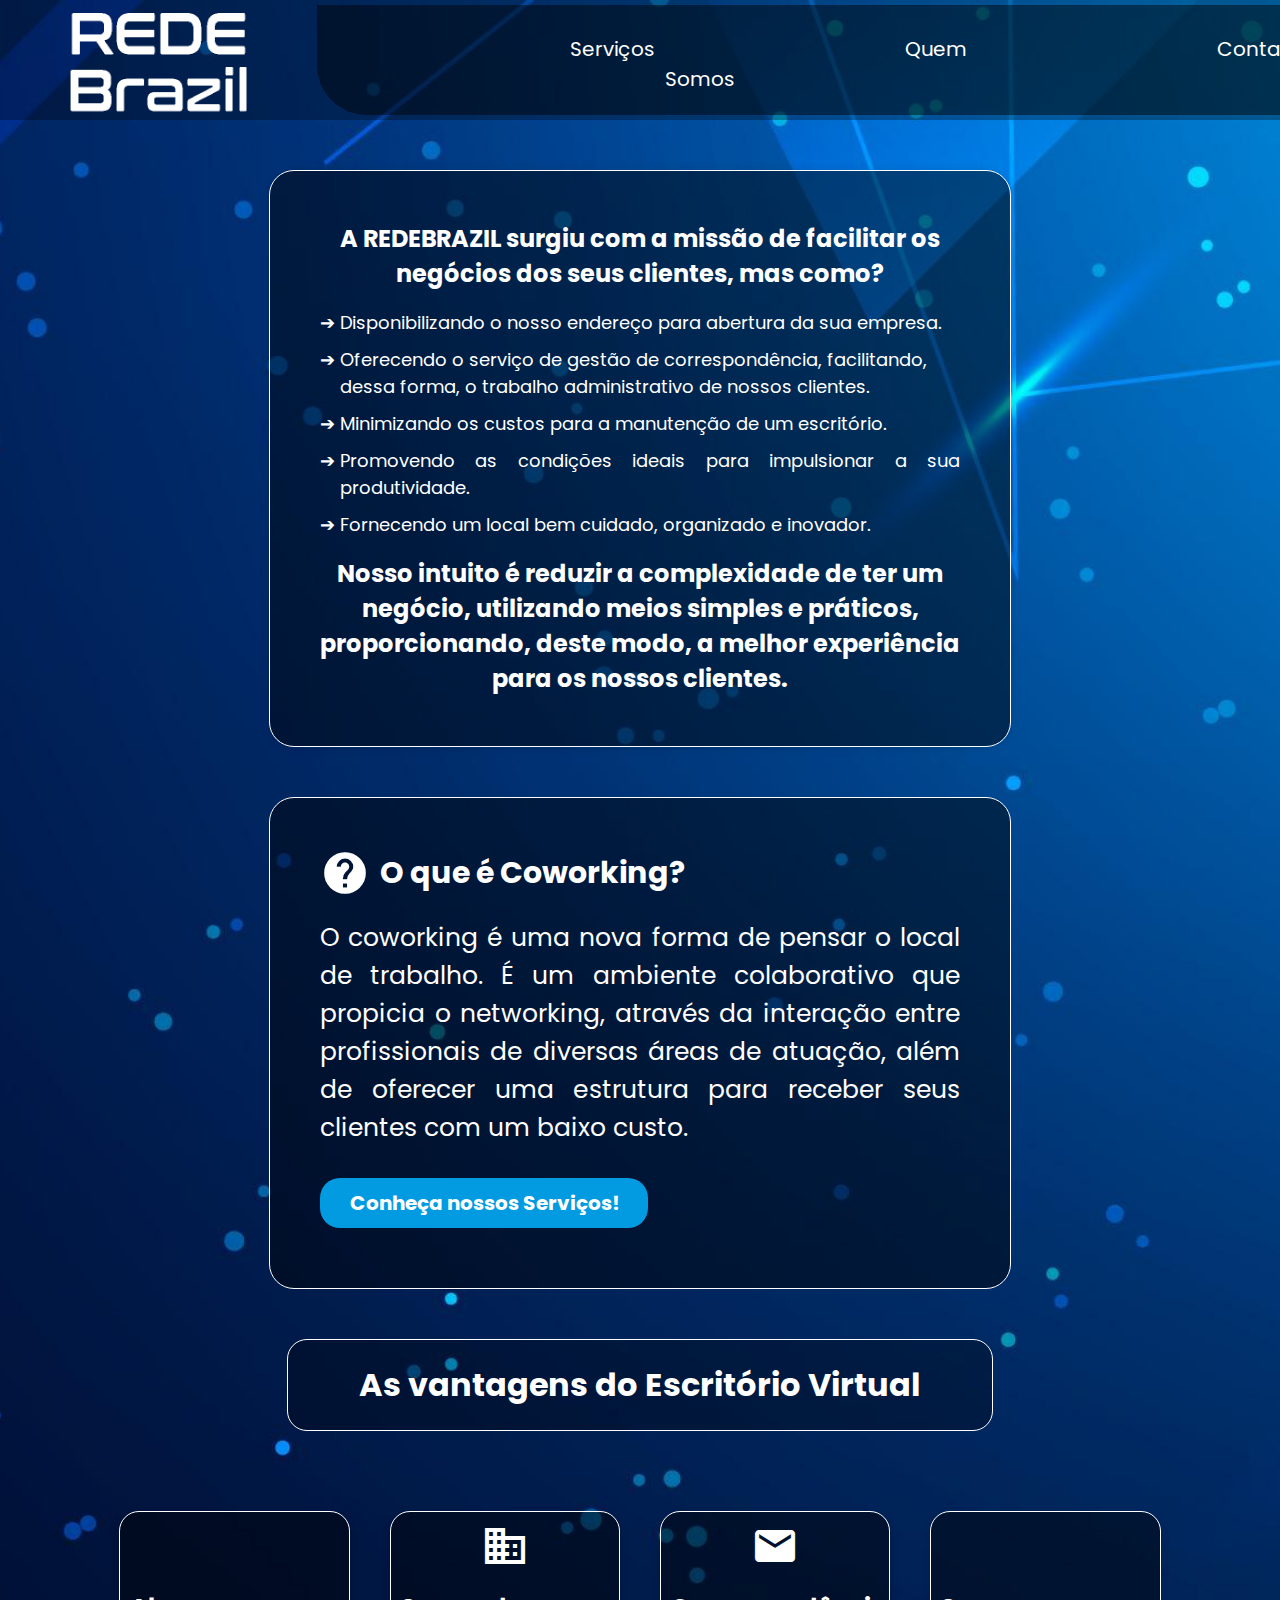
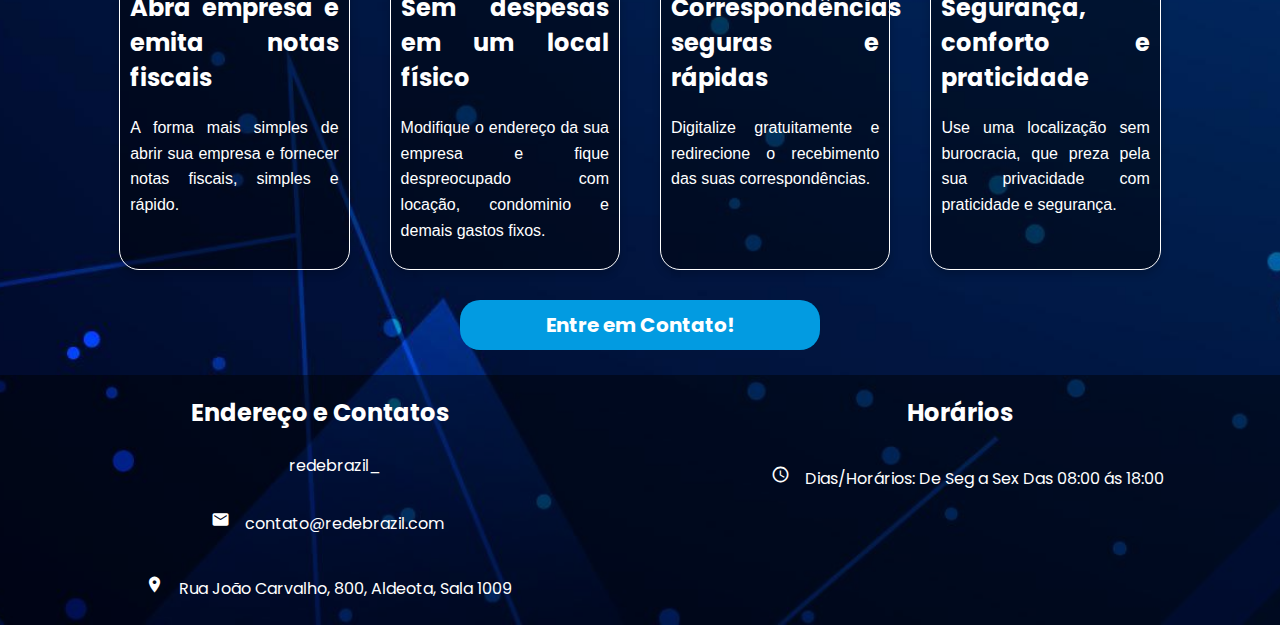
<file: index.html>
<!DOCTYPE html>
<html lang="en">
<head>
    <meta charset="UTF-8">
    <meta name="viewport" content="width=device-width, initial-scale=1.0">
    <link rel="stylesheet" href="assets/css/style.css">
    <link rel="icon" href="/assets/css/img/redebrazilbrancosemwifi.png" type="image/x-icon">
    <link href="https://fonts.googleapis.com/icon?family=Material+Icons" rel="stylesheet">
    <link rel="preconnect" href="https://fonts.googleapis.com">
    <link rel="preconnect" href="https://fonts.gstatic.com" crossorigin>
    <link rel="stylesheet" href="https://cdnjs.cloudflare.com/ajax/libs/font-awesome/6.5.2/css/all.min.css" integrity="sha512-SnH5WK+bZxgPHs44uWIX+LLJAJ9/2PkPKZ5QiAj6Ta86w+fsb2TkcmfRyVX3pBnMFcV7oQPJkl9QevSCWr3W6A==" crossorigin="anonymous" referrerpolicy="no-referrer" />
    <link href="https://fonts.googleapis.com/css2?family=Poppins:ital,wght@0,100;0,200;0,300;0,400;0,500;0,600;0,700;0,800;0,900;1,100;1,200;1,300;1,400;1,500;1,600;1,700;1,800;1,900&display=swap" rel="stylesheet">
    <title>RBCoworking</title>
</head>
<body>

<header class="menu">
    <img src="/assets/css/img/redebrazilbrancosemwifi.png">
        <nav>
            <ul style="list-style: none; padding: 0; display: flex; gap: 10px;">
                <li><a href="/assets/pages/servicos.html">Serviços</a></li>
                <li><a href="/assets/pages/quem_somos.html">Quem Somos</a></li>
                <li><a href="/assets/pages/contato.html">Contato</a></li>
            </ul>
        </nav>
</header>


<div class="container_um">
    <h2>A REDEBRAZIL surgiu com a missão de facilitar os negócios dos seus clientes, mas como?</h2>
        <ul class="lista">
            <li>Disponibilizando o nosso endereço para abertura da sua empresa.</li>
            <li>Oferecendo o serviço de gestão de correspondência, facilitando, <br> dessa forma, o trabalho administrativo de nossos clientes.</li>
            <li>Minimizando os custos para a manutenção de um escritório.</li>
            <li>Promovendo as condições ideais para impulsionar a sua produtividade.</li>
            <li>Fornecendo um local bem cuidado, organizado e inovador.</li>
        </ul>
    <h2>Nosso intuito é reduzir a complexidade de ter um negócio, utilizando meios simples e práticos, proporcionando, deste modo, a melhor experiência para os nossos clientes.</h2>
</div>

<div class="coworking">
    <div class="icone-container-dois" style="display: flex; align-items: center;">
        <span class="material-icons" style="margin-right: 10px;">
            help
        </span>
        <h1 style="margin: 0; font-size: 30px;">O que é Coworking?</h1>
    </div>           
    <h2>O coworking é uma nova forma de pensar o local de trabalho. É um ambiente colaborativo que propicia o networking, através da interação entre profissionais de diversas áreas de atuação, além de oferecer uma estrutura para receber seus clientes com um baixo custo.</h2>
     <a href="assets/pages/servicos.html">Conheça nossos Serviços!</a>
</div>

<div class="escrito-virtual">
    <h1>As vantagens do Escritório Virtual</h1>
</div>

<div class="container-dois">
    <div class="box">
        <span class="material-icons">
            request_page
        </span>
        <h2>Abra empresa e emita notas fiscais</h2>
        <p>A forma mais simples de abrir sua empresa e fornecer notas fiscais, simples e rápido.</p>
    </div>
    <div class="box">
        <span class="material-icons">
            business
        </span>
        <h2>Sem despesas em um local físico</h2>
        <p>Modifique o endereço da sua empresa e fique despreocupado com locação, condominio e demais gastos fixos.</p>
    </div>
        <div class="box">
            <span class="material-icons">
            mail
            </span>
            <h2>Correspondências seguras e rápidas</h2>
            <p>Digitalize gratuitamente e redirecione o recebimento das suas correspondências.</p>
        </div>
        <div class="box">
            <span class="material-icons">
            admin_panel_settings
            </span>
            <h2>Segurança, conforto e praticidade</h2>
            <p>Use uma localização sem burocracia, que preza pela sua privacidade com praticidade e segurança.</p>
        </div>
    </div>        

    <a href="assets/pages/contato.html" id="entre-contato">Entre em Contato!</a>

    <div class="footer">
        <div class="localizacao">
            <h2>Endereço e Contatos</h2>
            <p><i class="fa-brands fa-instagram"></i>redebrazil_</p>
            <p><i class="material-icons">email</i>contato@redebrazil.com</p>
            <p><i class="material-icons">location_on</i>Rua João Carvalho, 800, Aldeota, Sala 1009</p>
        </div>
        <div class="horarios">
            <h2>Horários</h2>   
            <p><i class="material-icons">schedule</i>Dias/Horários: De Seg a Sex Das 08:00 ás 18:00</p>
        </div>
    </div>

</body>
</html>
</file>
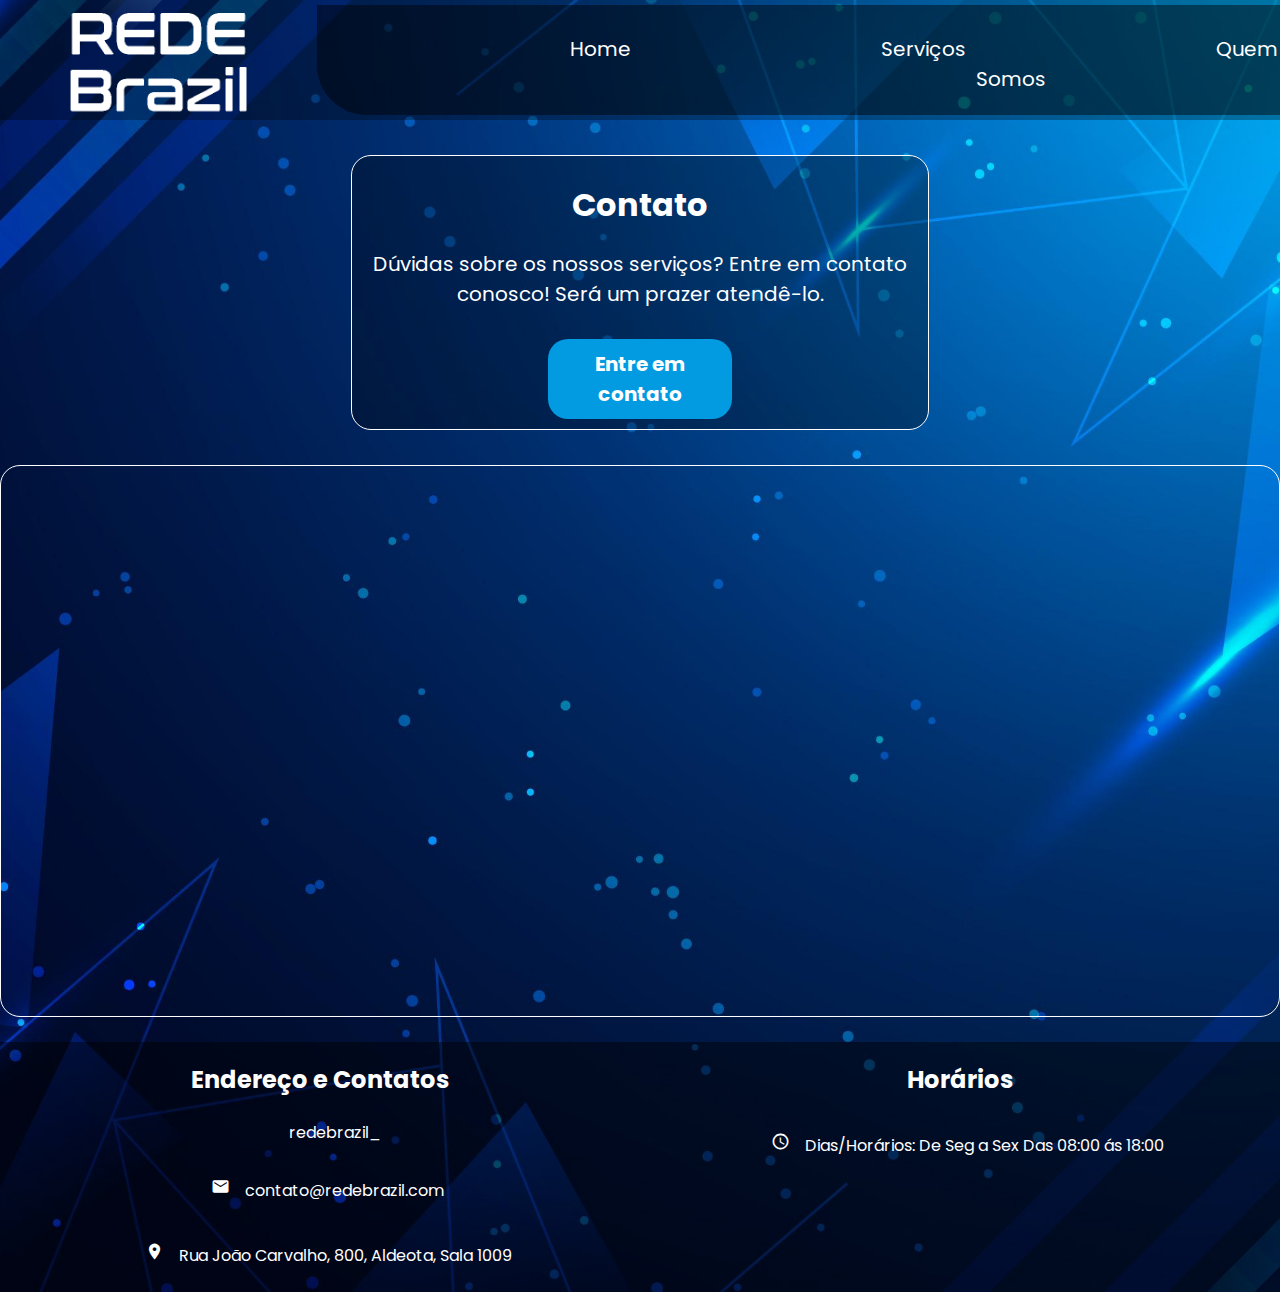
<file: assets/pages/contato.html>
<!DOCTYPE html>
<html lang="en">
<head>
    <meta charset="UTF-8">
    <meta name="viewport" content="width=device-width, initial-scale=1.0">
    <link rel="stylesheet" href="/assets/css/style.css">
    <link rel="icon" href="/assets/css/img/redebrazilbrancosemwifi.png" type="image/x-icon">
    <link href="https://fonts.googleapis.com/icon?family=Material+Icons" rel="stylesheet">
    <link rel="preconnect" href="https://fonts.googleapis.com">
    <link rel="preconnect" href="https://fonts.gstatic.com" crossorigin>
    <link rel="stylesheet" href="https://cdnjs.cloudflare.com/ajax/libs/font-awesome/6.5.2/css/all.min.css" integrity="sha512-SnH5WK+bZxgPHs44uWIX+LLJAJ9/2PkPKZ5QiAj6Ta86w+fsb2TkcmfRyVX3pBnMFcV7oQPJkl9QevSCWr3W6A==" crossorigin="anonymous" referrerpolicy="no-referrer" />
    <link href="https://fonts.googleapis.com/css2?family=Poppins:ital,wght@0,100;0,200;0,300;0,400;0,500;0,600;0,700;0,800;0,900;1,100;1,200;1,300;1,400;1,500;1,600;1,700;1,800;1,900&display=swap" rel="stylesheet">
    <title>Entre em Contato</title>
</head>
<body>
    <header class="menu">
        <img src="/assets/css/img/redebrazilbrancosemwifi.png">
        <nav>
            <ul style="list-style: none; padding: 0; display: flex; gap: 10px;">
                <li><a href="/index.html">Home</a></li>
                <li><a href="/assets/pages/servicos.html">Serviços</a></li>
                <li><a href="/assets/pages/quem_somos.html">Quem Somos</a></li>
                <li><a href="/assets/pages/contato.html">Contato</a></li>
            </ul>
        </nav>
    </header>

    <div class="contato">
        <h1>Contato</h1>
        <p>Dúvidas sobre os nossos serviços? Entre em contato conosco! Será um prazer atendê-lo.</p>
        <a href="https://api.whatsapp.com/send?phone=5585994075450" class="button">Entre em contato</a>
    </div> 
   
    <div class="mapa">
        <iframe src="https://www.google.com/maps/embed?pb=!1m18!1m12!1m3!1d6695.759203293901!2d-38.506818235613125!3d-3.7397916700537106!2m3!1f0!2f0!3f0!3m2!1i1024!2i768!4f13.1!3m3!1m2!1s0x7c7488b43bbca67%3A0xf56ca74840a176e8!2sR.%20Jo%C3%A3o%20Carvalho%2C%20800%20-%20Aldeota%2C%20Fortaleza%20-%20CE%2C%2060140-140!5e0!3m2!1spt-BR!2sbr!4v1719509362338!5m2!1spt-BR!2sbr" width="1600" height="550" style="border: 0.5px ridge white; border-radius: 20px;"  allowfullscreen="" loading="lazy" referrerpolicy="no-referrer-when-downgrade"></iframe>
    </div>

    <div class="footer">
        <div class="localizacao">
            <h2>Endereço e Contatos</h2>
            <p><i class="fa-brands fa-instagram"></i>redebrazil_</p>
            <p><i class="material-icons">email</i>contato@redebrazil.com</p>
            <p><i class="material-icons">location_on</i>Rua João Carvalho, 800, Aldeota, Sala 1009</p>
        </div>
        <div class="horarios">
            <h2>Horários</h2>   
            <p><i class="material-icons">schedule</i>Dias/Horários: De Seg a Sex Das 08:00 ás 18:00</p>
        </div>
    </div>

</body>
</html>
</file>
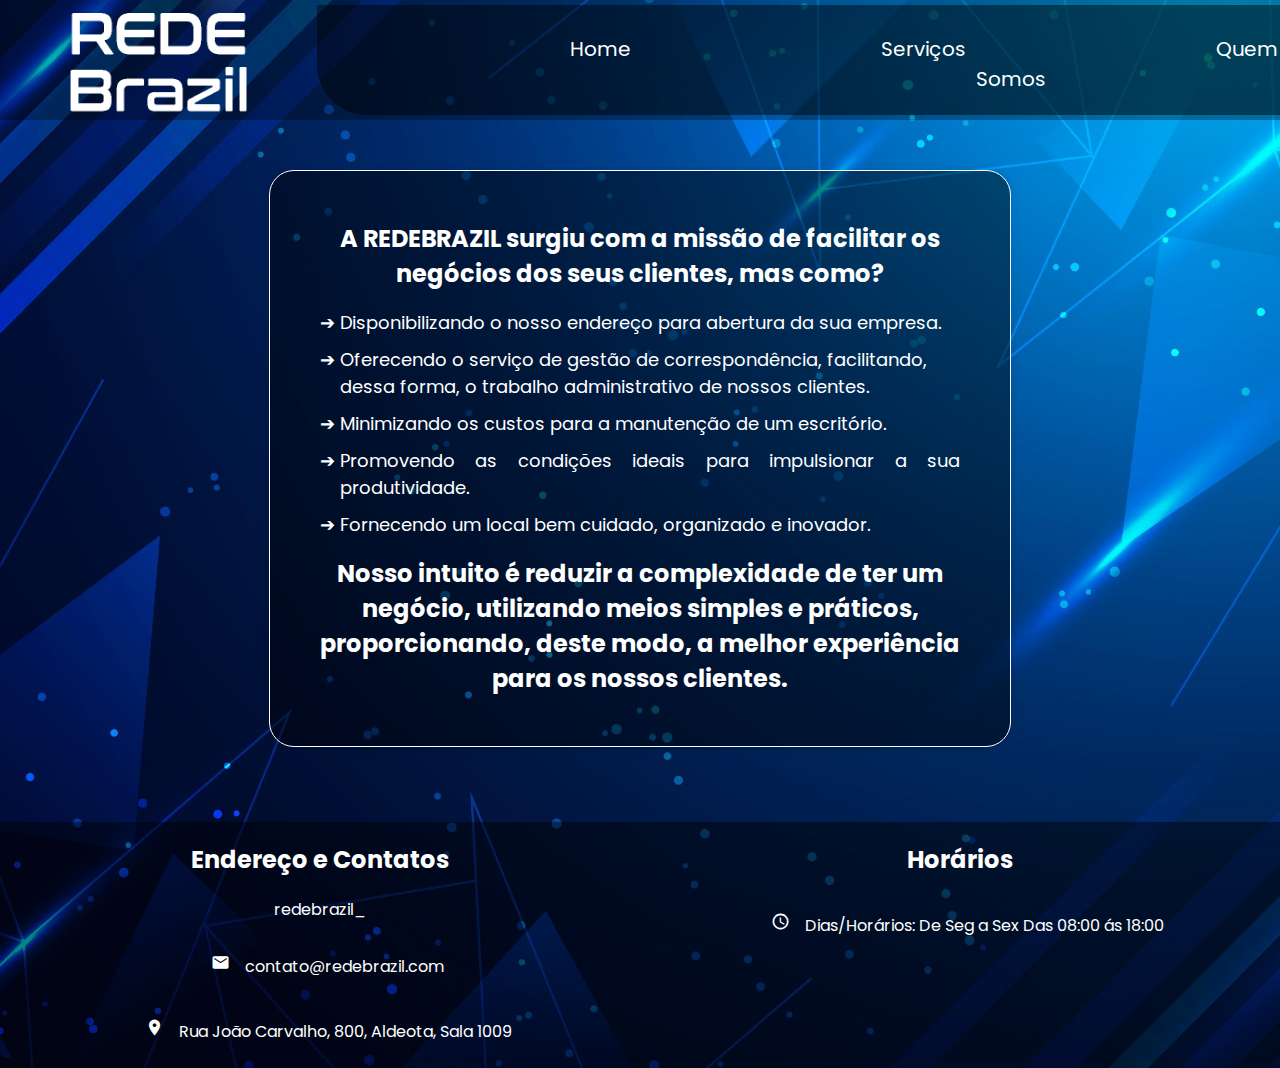
<file: assets/pages/quem_somos.html>
<!DOCTYPE html>
<html lang="en">
<head>
    <meta charset="UTF-8">
    <meta name="viewport" content="width=device-width, initial-scale=1.0">
    <link rel="stylesheet" href="/assets/css/style.css">
    <link rel="icon" href="/assets/css/img/redebrazilbrancosemwifi.png" type="image/x-icon">
    <link href="https://fonts.googleapis.com/icon?family=Material+Icons" rel="stylesheet">
    <link rel="preconnect" href="https://fonts.googleapis.com">
    <link rel="preconnect" href="https://fonts.gstatic.com" crossorigin>
    <link rel="stylesheet" href="https://cdnjs.cloudflare.com/ajax/libs/font-awesome/6.5.2/css/all.min.css" integrity="sha512-SnH5WK+bZxgPHs44uWIX+LLJAJ9/2PkPKZ5QiAj6Ta86w+fsb2TkcmfRyVX3pBnMFcV7oQPJkl9QevSCWr3W6A==" crossorigin="anonymous" referrerpolicy="no-referrer" />    <link href="https://fonts.googleapis.com/css2?family=Poppins:ital,wght@0,100;0,200;0,300;0,400;0,500;0,600;0,700;0,800;0,900;1,100;1,200;1,300;1,400;1,500;1,600;1,700;1,800;1,900&display=swap" rel="stylesheet">
    <title>Quem Somos</title>
</head>
<body>
    <header class="menu">
        <img src="/assets/css/img/redebrazilbrancosemwifi.png">
        <nav>
            <ul style="list-style: none; padding: 0; display: flex; gap: 10px;">
                <li><a href="/index.html">Home</a></li>
                <li><a href="/assets/pages/servicos.html">Serviços</a></li>
                <li><a href="/assets/pages/quem_somos.html">Quem Somos</a></li>
                <li><a href="/assets/pages/contato.html">Contato</a></li>
            </ul>
        </nav>
    </header>

    <div class="container_um">
        <h2>A REDEBRAZIL surgiu com a missão de facilitar os negócios dos seus clientes, mas como?</h2>
            <ul class="lista">
                <li>Disponibilizando o nosso endereço para abertura da sua empresa.</li>
                <li>Oferecendo o serviço de gestão de correspondência, facilitando, <br> dessa forma, o trabalho administrativo de nossos clientes.</li>
                <li>Minimizando os custos para a manutenção de um escritório.</li>
                <li>Promovendo as condições ideais para impulsionar a sua produtividade.</li>
                <li>Fornecendo um local bem cuidado, organizado e inovador.</li>
            </ul>
        <h2>Nosso intuito é reduzir a complexidade de ter um negócio, utilizando meios simples e práticos, proporcionando, deste modo, a melhor experiência para os nossos clientes.</h2>
    </div>

    <div class="footer">
        <div class="localizacao">
            <h2>Endereço e Contatos</h2>
            <p><i class="fab fa-instagram"></i>redebrazil_</p>
            <p><i class="material-icons">email</i>contato@redebrazil.com</p>
            <p><i class="material-icons">location_on</i>Rua João Carvalho, 800, Aldeota, Sala 1009</p>
        </div>
        <div class="horarios">
            <h2>Horários</h2>   
            <p><i class="material-icons">schedule</i>Dias/Horários: De Seg a Sex Das 08:00 ás 18:00</p>
        </div>
    </div>

</body>
</html>
</file>
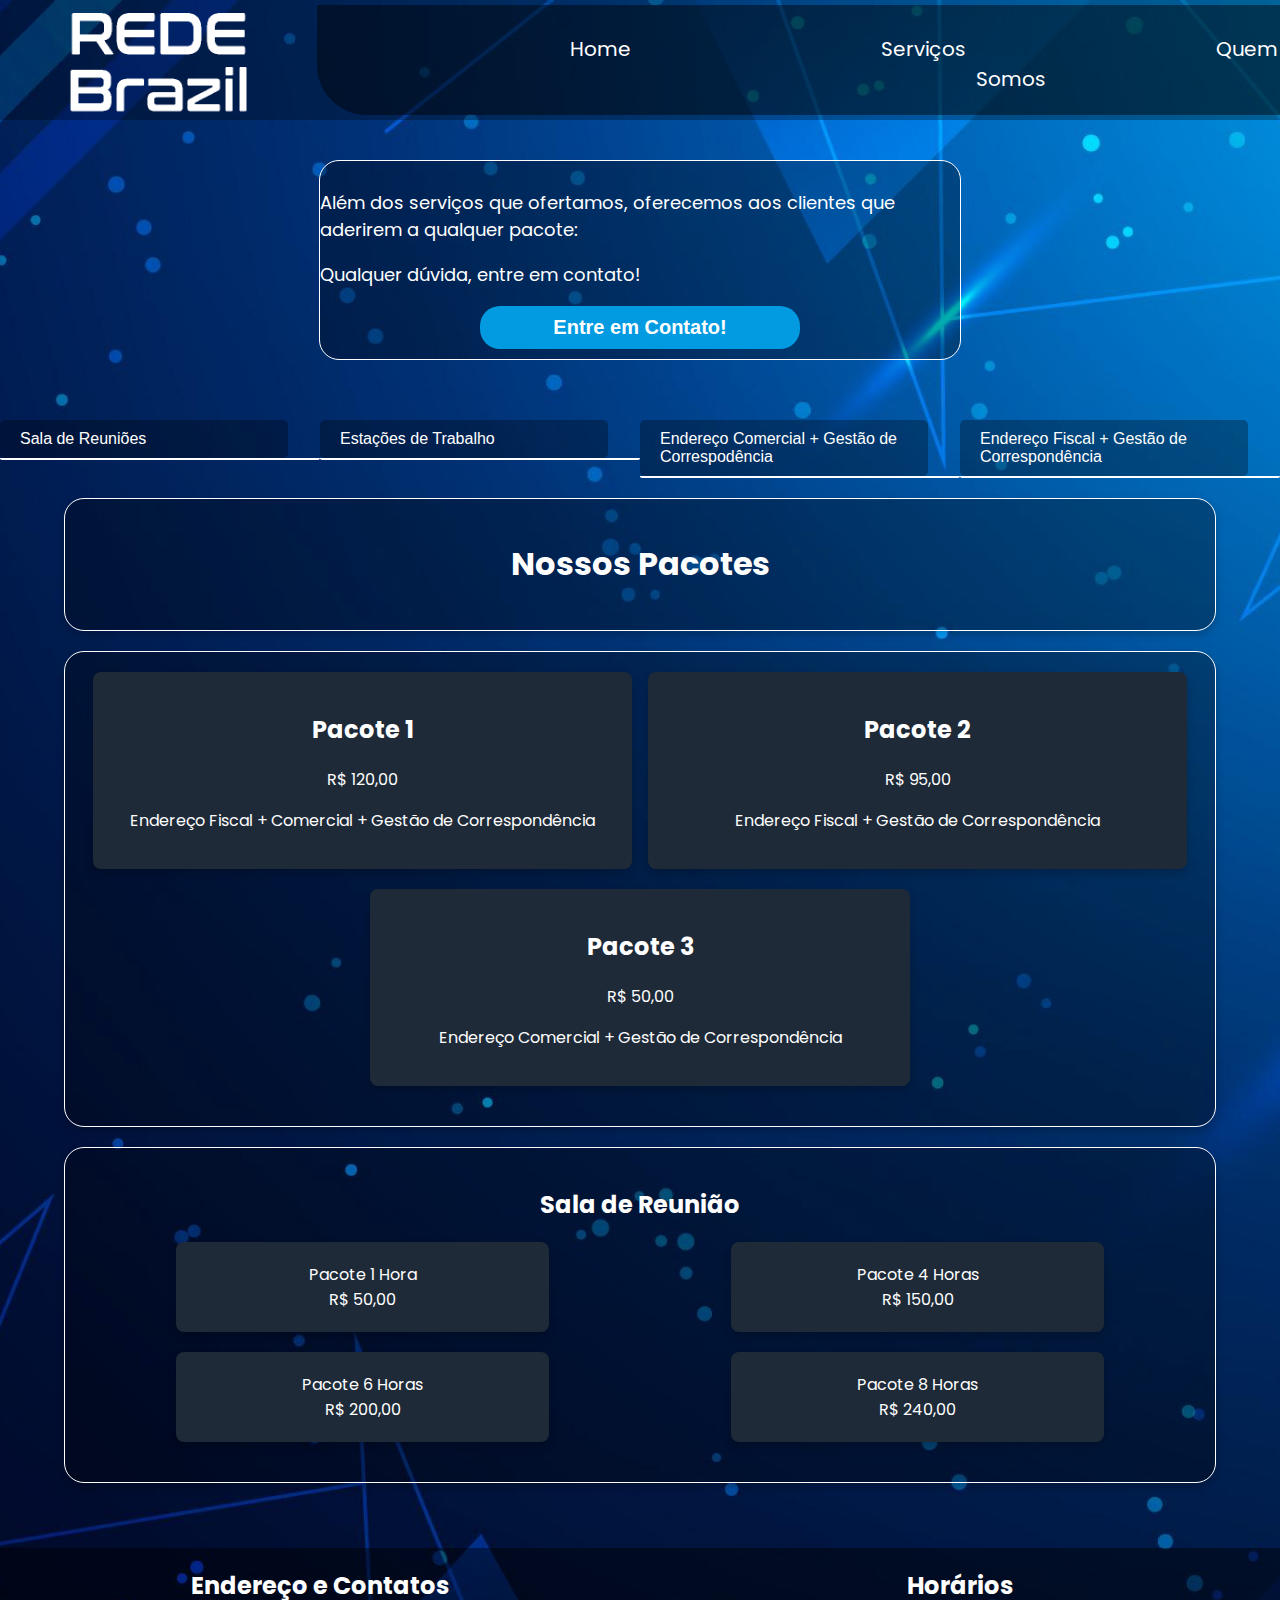
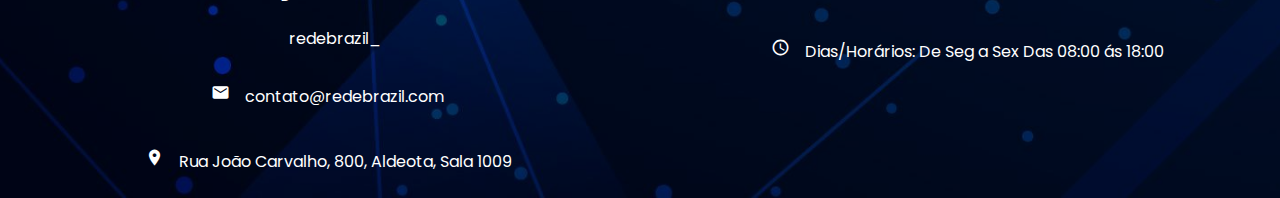
<file: assets/pages/servicos.html>
<!DOCTYPE html>
<html lang="en">
<head>
    <meta charset="UTF-8">
    <meta name="viewport" content="width=device-width, initial-scale=1.0">
    <link rel="stylesheet" href="/assets/css/style.css">
    <link rel="icon" href="/assets/css/img/redebrazilbrancosemwifi.png" type="image/x-icon">
    <link href="https://fonts.googleapis.com/icon?family=Material+Icons" rel="stylesheet">
    <link rel="preconnect" href="https://fonts.googleapis.com">
    <link rel="preconnect" href="https://fonts.gstatic.com" crossorigin>
    <link rel="stylesheet" href="https://cdnjs.cloudflare.com/ajax/libs/font-awesome/6.5.2/css/all.min.css" integrity="sha512-SnH5WK+bZxgPHs44uWIX+LLJAJ9/2PkPKZ5QiAj6Ta86w+fsb2TkcmfRyVX3pBnMFcV7oQPJkl9QevSCWr3W6A==" crossorigin="anonymous" referrerpolicy="no-referrer" />
    <link href="https://fonts.googleapis.com/css2?family=Poppins:ital,wght@0,100;0,200;0,300;0,400;0,500;0,600;0,700;0,800;0,900;1,100;1,200;1,300;1,400;1,500;1,600;1,700;1,800;1,900&display=swap" rel="stylesheet">
    <title>Serviços</title>
</head>
<body>
    <header class="menu">
        <img src="/assets/css/img/redebrazilbrancosemwifi.png">
        <nav>
            <ul style="list-style: none; padding: 0; display: flex; gap: 10px;">
                <li><a href="/index.html">Home</a></li>
                <li><a href="/assets/pages/servicos.html">Serviços</a></li>
                <li><a href="/assets/pages/quem_somos.html">Quem Somos</a></li>
                <li><a href="/assets/pages/contato.html">Contato</a></li>
            </ul>
        </nav>
    </header>

    <div class="container-quatro">
        <div class="info">
            <p>Além dos serviços que ofertamos, oferecemos aos clientes que aderirem a qualquer pacote:</p>
            <p>Qualquer dúvida, entre em contato!</p>
            <button class="contato-button">Entre em Contato!</button>
        </div>
    </div>

    <div class="accordion-container">
        <div class="accordion-item">
            <button class="accordion-header">Sala de Reuniões <span class="arrow"></span></button>
            <div class="accordion-content">
                <p>O serviço de sala de reuniões é oferecido tanto para os coworkers quanto para o profissional liberal ou empresa que precisa de um espaço para receber seus clientes e realizar reuniões. Além de possibilitar uma maior comodidade para os clientes, a REDEBRAZIL oferece também uma infraestrutura que potencializa o trabalho, com internet de alta qualidade, monitor para as apresentações, mesa para até 10 pessoas, tudo isso com o intuito de impulsionar os seus negócios.</p>
            </div>
        </div>
        <div class="accordion-item">
            <button class="accordion-header">Estações de Trabalho <span class="arrow"></span></button>
            <div class="accordion-content">
                <p>As estações de trabalho são espaços dentro da nossa empresa onde você conseguirá trabalhar de forma individual com segurança, conforto e privacidade. Nosso escritório possui internet de qualidade, salas bem iluminadas, ambiente climatizado e local confortável com foco na otimização do seu trabalho.</p>
            </div>
        </div>
        <div class="accordion-item">
            <button class="accordion-header">Endereço Comercial + Gestão de Correspodência <span class="arrow"></span></button>
            <div class="accordion-content">
                <p>Se você deseja um endereço comercial bem localizado ou necessita expandir seus negócios,   a REDEBRAZIL é perfeita para você! Nosso endereço oferece um local para recepção, atendi-mento aos seus clientes e divulgação da sua empresa, permitindo, dessa forma, uma maior organização empresarial. Além desse serviço, oferecemos a gestão de correspondência: nós recebemos e arquivamos as correspondências de sua empresa com segurança, prezando sempre pelo sigilo de tais e, mediante autorização e solicitação do destinatário, digitalizamos o documento e o enviamos por e-mail. Quanto ao que fazer com o documento original, atendemos às preferências de nossos clientes.</p>
            </div>
        </div>
        <div class="accordion-item">
            <button class="accordion-header">Endereço Fiscal + Gestão de Correspondência <span class="arrow"></span></button>
            <div class="accordion-content">
                <p>Se você necessita de um local para abertura de sua empresa, conheça a REDEBRAZIL e tenha um novo endereço. É possível usar nosso endereço fiscal como referência para questões liga- das à empresa, como registro de MEI, contrato social, registro na Junta Comercial, endereço na Receita Federal, entre outros possíveis documentos. Além desse serviço, oferecemos a gestão de correspondência: nós recebemos e arquivamos as correspondências de sua empresa com segurança, prezando sempre pelo sigilo de tais e, mediante autorização e solicitação do desti-natário, digitalizamos o documento e o enviamos por e-mail. Quanto ao que fazer com o documento original, atendemos às preferências de nossos clientes.</p>
            </div>
        </div>
    </div>


    <div class="container-cinco">
        <div class="header">
            <h1>Nossos Pacotes</h1>
        </div>
        <div class="pacotes">
            <div class="pacote">
                <h2>Pacote 1</h2>
                <p>R$ 120,00</p>
                <p>Endereço Fiscal + Comercial + Gestão de Correspondência</p>
            </div>
            <div class="pacote">
                <h2>Pacote 2</h2>
                <p>R$ 95,00</p>
                <p>Endereço Fiscal + Gestão de Correspondência</p>
            </div>
            <div class="pacote">
                <h2>Pacote 3</h2>
                <p>R$ 50,00</p>
                <p>Endereço Comercial + Gestão de Correspondência</p>
            </div>
        </div>
        <div class="sala-reuniao">
            <h2>Sala de Reunião</h2>
            <div class="preco">
                <div class="preco-opcao">Pacote 1 Hora<br>R$ 50,00</div>
                <div class="preco-opcao">Pacote 4 Horas<br>R$ 150,00</div>
                <div class="preco-opcao">Pacote 6 Horas<br>R$ 200,00</div>
                <div class="preco-opcao">Pacote 8 Horas<br>R$ 240,00</div>
            </div>
        </div>
    </div>

    <div class="footer">
        <div class="localizacao">
            <h2>Endereço e Contatos</h2>
            <p><i class="fa-brands fa-instagram"></i></i>redebrazil_</p>
            <p><i class="material-icons">email</i>contato@redebrazil.com</p>
            <p><i class="material-icons">location_on</i>Rua João Carvalho, 800, Aldeota, Sala 1009</p>
        </div>
        <div class="horarios">
            <h2>Horários</h2>   
            <p><i class="material-icons">schedule</i>Dias/Horários: De Seg a Sex Das 08:00 ás 18:00</p>
        </div>
    </div>

</body>
</html>
</file>
<file: assets/css/style.css>
body {
    font-family: 'Poppins', sans-serif;
    background: black url('/assets/css/img/fundo.jpg');
    background-size: cover;
    background-repeat: no-repeat;
    background-position: center center;
    margin: 0;
    padding: 0;
}

.menu {
    display: flex;
    align-items: center;
    background: rgba(0, 0, 0, 0.30);
    z-index: 1;
}

.menu img {
    height: 120px;
    margin-right: 5%;
    margin-left: 5%;
}

.menu nav {
    background: rgba(0, 0, 0, 0.45);
    padding: 1%;
    width: 100%;
    border-bottom-left-radius: 50px;
    height: 85px;
}

.menu a {
    margin-left: 15rem; 
    text-decoration: none;
    font-size: 20px;
    color: white;
}

@media (max-width: 768px) {
    .menu {
        flex-direction: column;
        align-items: flex-start;
    }

    .menu img {
        margin: 2% auto;
    }

    .menu a {
        margin: 0.5rem;
        text-align: center;
    }
}


.container_um {
    width: 50%;
    margin: 50px auto;
    padding: 50px; 
    color: white;
    border-radius: 25px;
    box-shadow: 0 0 10px rgba(0, 0, 0, 0.1);
    position: relative;
    font-family: 'Poppins', sans-serif;
    border: 0.5px ridge white;
    background: rgba(0, 0, 0, 0.45); 
}

.container_um h2 {
    text-align: center;
    margin: 0;
}

.lista {
    list-style: none;
    padding-left: 0;
    text-align: justify;
    font-family: 'Poppins', sans-serif;
    font-size: 18px;
}

.lista li {
    position: relative;
    padding-left: 20px;
    margin-bottom: 10px;
}

.lista li::before {
    content: "➔";
    position: absolute;
    left: 0;
    top: 0;
}

.coworking {
    width: 50%;
    margin: 50px auto;
    padding: 50px;
    background-color: #041B31;
    color: white;
    border-radius: 25px;
    position: relative;
    font-family: 'Poppins', sans-serif;
    border: 0.5px ridge white;
    background: rgba(0, 0, 0, 0.45);
}


.coworking h2 {
    font-family: 'Poppins', sans-serif;
    text-align: justify;
    font-size: 25px;
    font-weight: normal;
}

.coworking a {
    display: inline-block;
    padding: 10px 20px;
    margin: 10px 0;
    font-size: 20px;
    font-weight: bold;
    color: white;
    background-color: #029BE1;
    border: none;
    text-align: center;
    text-decoration: none;
    cursor: pointer;
    transition: background-color 0.3s ease;
    border-radius: 20px;
    width: 45%;
}

@keyframes float {
    0% {
        transform: translateY(0);
    }
    50% {
        transform: translateY(-10px);
    }
    100% {
        transform: translateY(0);
    }
}


.coworking a:hover {
    background-color: #1663CB;
    animation: float 1s ease-in-out infinite;
}

.icone-container-dois .material-icons {
    font-size: 50px;
    color: #fff;
}

.escrito-virtual {
    display: flex;
    justify-content: center;
    text-align: center;
    margin: 50px auto;
    color: white;
    background: rgba(0, 0, 0, 0.30);
    width: 55%;
    border: 0.5px ridge white;
    position: relative;
    border-radius: 20px;
}

.container-dois {
    display: flex;
    justify-content: center;
    flex-wrap: wrap;
    gap: 20px;
    padding: 20px 0;
}

.box {
    flex: 1 0 18%; 
    max-width: 18%;
    padding: 10px;
    margin: 10px;
    box-sizing: border-box;
    text-align: justify;
    color: white;
    background: rgba(0, 0, 0, 0.45);
    border: 0.5px ridge white;
    border-radius: 20px;
    box-shadow: 0 4px 8px rgba(0, 0, 0, 0.2);
    transition: transform 0.3s ease, box-shadow 0.3s ease;
}

.box p {
    font-size: 16px;
    line-height: 1.6;
    font-family: 'Arial', sans-serif;
}

.box .material-icons {
    font-size: 48px;
    display: flex;
    justify-content: center;
    margin-bottom: 10px;
}

@media (max-width: 768px) {
    .container-dois {
        flex-direction: column;
        align-items: center;
    }

    .box {
        max-width: 100%; 
        width: 100%; 
        margin: 10px 0; 
    }
}

#entre-contato {
    display: block;
    padding: 10px 20px;
    margin: 0 auto;
    font-size: 20px;
    font-weight: bold;
    color: white;
    background-color: #029BE1;
    border: none;
    text-align: center;
    text-decoration: none;
    cursor: pointer;
    transition: background-color 0.3s ease;
    border-radius: 20px;
    width: 25%;
    font-family: 'Poppins', sans-serif;
    font-style: normal;
}

#entre-contato a:hover {
    background-color: #1663CB;
    animation: float 1s ease-in-out infinite;
}

/*Contato - CSS */

.contato { 
    display: flex;
    margin: 35px auto;
    padding-top: 25px;
    flex-direction: column;
    align-items: center;
    width: 45%;
    color: white;
    background: rgba(0, 0, 0, 0.30);
    border: 0.5px ridge white;
    border-radius: 20px;
}

.contato h1 {
    text-align: center;
    width: 100%;
    margin: 0;
}

.contato p {
    text-align: center;
    width: 100%;
    margin-bottom: 20px;
    font-size: 20px;
}

.button { 
    display: inline-block;
    padding: 10px 20px;
    margin: 10px 0;
    font-size: 20px;
    font-weight: bold;
    color: white;
    background-color: #029BE1;
    border: none;
    text-align: center;
    text-decoration: none;
    cursor: pointer;
    transition: background-color 0.3s ease;
    border-radius: 20px;
    width: 25%;
}

.button:hover {
    background-color: #0056b3;
    animation: float 1s ease-in-out infinite;
}

.mapa {
    display: flex;
    justify-content: center;
}

@media (max-width: 768px) {
    .contato {
        width: 90%; /* Reduz a largura para telas menores */
        padding: 20px; /* Ajusta o padding para telas menores */
    }

    .button {
        width: 50%; /* Ajusta a largura dos botões para telas menores */
        max-width: 200px; /* Limita a largura máxima dos botões para telas menores */
    }
}

/*Serviços - CSS */

.container-quatro {
    display: flex;
    margin: 40px auto;
    justify-content: center;
    color: white;
    font-size: 18px;
    background: rgba(0, 0, 0, 0.30);
    width: 50%;
    padding-top: 10px;
    border-radius: 20px;
    border: 0.5px ridge white;
    padding-bottom: 10px;
}

.contato-button {
    display: block;
    padding: 10px 20px;
    margin: 0 auto;
    font-size: 20px;
    font-weight: bold;
    color: white;
    background-color: #029BE1;
    border: none;
    text-align: center;
    text-decoration: none;
    cursor: pointer;
    transition: background-color 0.3s ease;
    border-radius: 20px;
    width: 50%;
}

@media (max-width: 768px) {
    .container-quatro {
        width: 90%; 
    }

    .contato-button {
        width: 80%; 
        max-width: 300px; 
    }
}

.accordion-container {
    display: flex;
    flex-direction: column; 
    width: 100%;
    margin-top: 20px;
}

.accordion-item {
    flex: 1;
    margin-bottom: 10px; 
    position: relative;
    overflow: hidden;
}

.accordion-item:last-child {
    margin-bottom: 0; 
}

.accordion-header {
    background-color: #112240;
    cursor: pointer;
    padding: 15px 20px;
    border: none;
    text-align: left;
    outline: none;
    transition: background-color 0.4s;
    color: white;
    font-size: 18px;
    display: flex;
    justify-content: space-between;
    align-items: center;
    box-sizing: border-box;
    width: 90%;
}

.accordion-header:hover {
    background-color: #233554;
}

.accordion-content {
    max-height: 0;
    overflow: hidden;
    transition: max-height 0.4s ease, padding 0.4s ease;
    background: rgba(0, 0, 0, 0.30);
    padding: 0 20px;
    color: white;
    box-sizing: border-box;
    border-bottom-left-radius: 20px;
    border-bottom-right-radius: 20px;
    border: 0.5px ridge white;
}

.accordion-content p {
    margin: 10px 0;
}

.accordion-container button {
    background: rgba(0, 0, 0, 0.30);
    border: none;
    padding: 10px 20px;
    color: white;
    font-size: 16px;
    cursor: pointer;
    border-radius: 5px;
    margin-top: 20px;
}

.accordion-item:hover .accordion-content {
    max-height: 300px; 
    padding: 15px 20px; 
}

.accordion-item:hover .arrow {
    transform: rotate(90deg);
}

.arrow {
    transition: transform 0.4s;
    display: inline-block;
}

@media (min-width: 768px) {
    .accordion-container {
        flex-direction: row; 
    }

    .accordion-item {
        flex: 1; 
        margin-bottom: 0; 
    }
}

.container-cinco {
    width: 90%; 
    max-width: 1200px; 
    margin: 0 auto;
    padding: 20px;
}

.header, .pacotes, .sala-reuniao {
    background: rgba(0, 0, 0, 0.30);
    color: white;
    border-radius: 20px;
    margin-bottom: 20px;
    padding: 20px;
    box-shadow: 0 4px 8px rgba(0,0,0,0.2);
    border: 0.5px ridge white;
}

.header h1, .sala-reuniao h2, .localizacao h2 {
    text-align: center;
}

.pacotes {
    display: flex;
    flex-wrap: wrap; 
    justify-content: space-around; 
}

.pacote {
    background-color: #1E2A38;
    border-radius: 8px;
    padding: 20px;
    text-align: center;
    width: 45%; 
    margin-bottom: 20px; 
    box-shadow: 0 4px 8px rgba(0,0,0,0.2);
}

.preco {
    display: flex;
    flex-wrap: wrap; 
    justify-content: space-around; 
    margin-top: 20px;
}

.preco-opcao {
    background-color: #1E2A38;
    border-radius: 8px;
    padding: 20px;
    text-align: center;
    width: 30%; 
    margin-bottom: 20px; 
    box-shadow: 0 4px 8px rgba(0,0,0,0.2);
}

@media (max-width: 768px) {
    .pacote {
        width: 90%; 
    }

    .preco-opcao {
        width: 100%; 
    }
}

/* Rodapé - CSS */

.footer {
    display: flex;
    padding-top: 25px;
}

.footer div {
    width: 50%;
    text-align: center;
}

.localizacao {
    background: rgba(0, 0, 0, 0.45);
    color: white;
}

.horarios {
    background: rgba(0, 0, 0, 0.45);
    color: white;
}


.footer .material-icons {
    padding: 15px;
    font-size: 19px;
}

.footer .fa-brands {
    padding: 15px;
    font-size: 19px;
    color: white;
}
</file>
